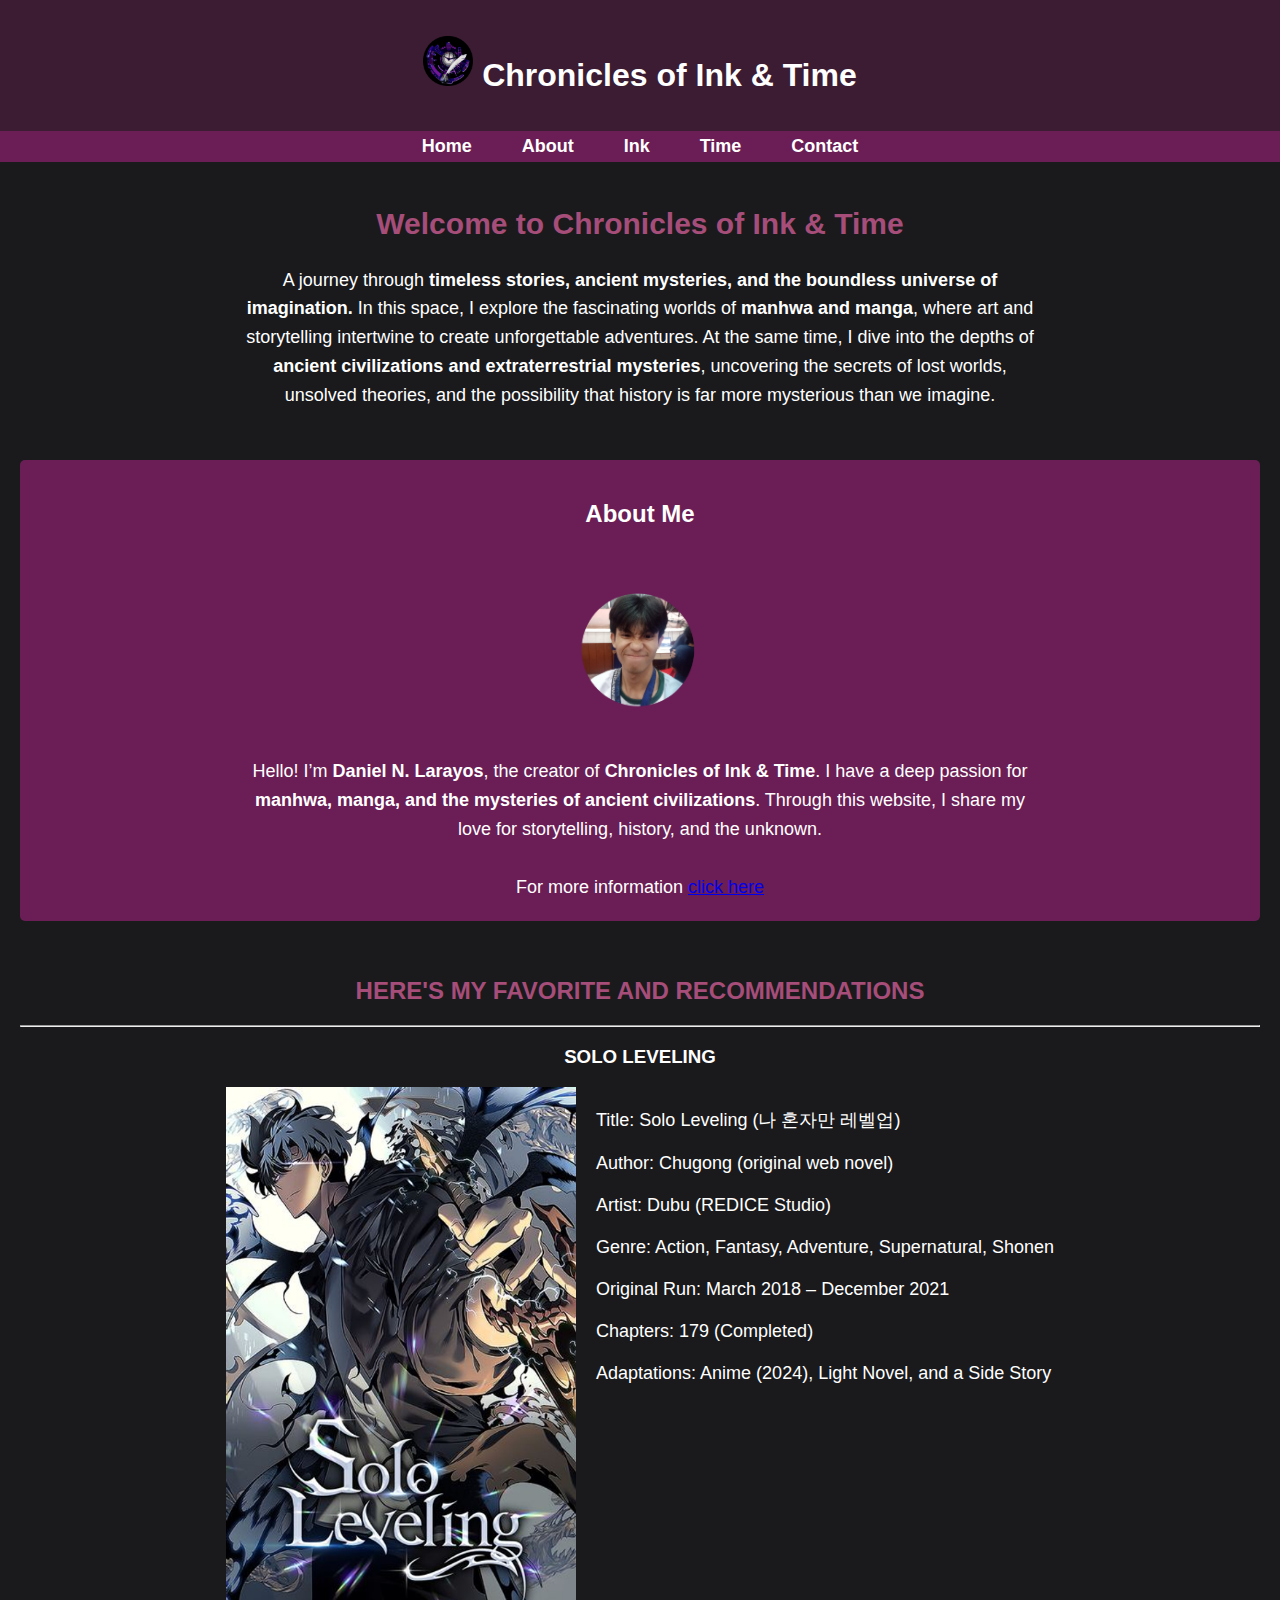
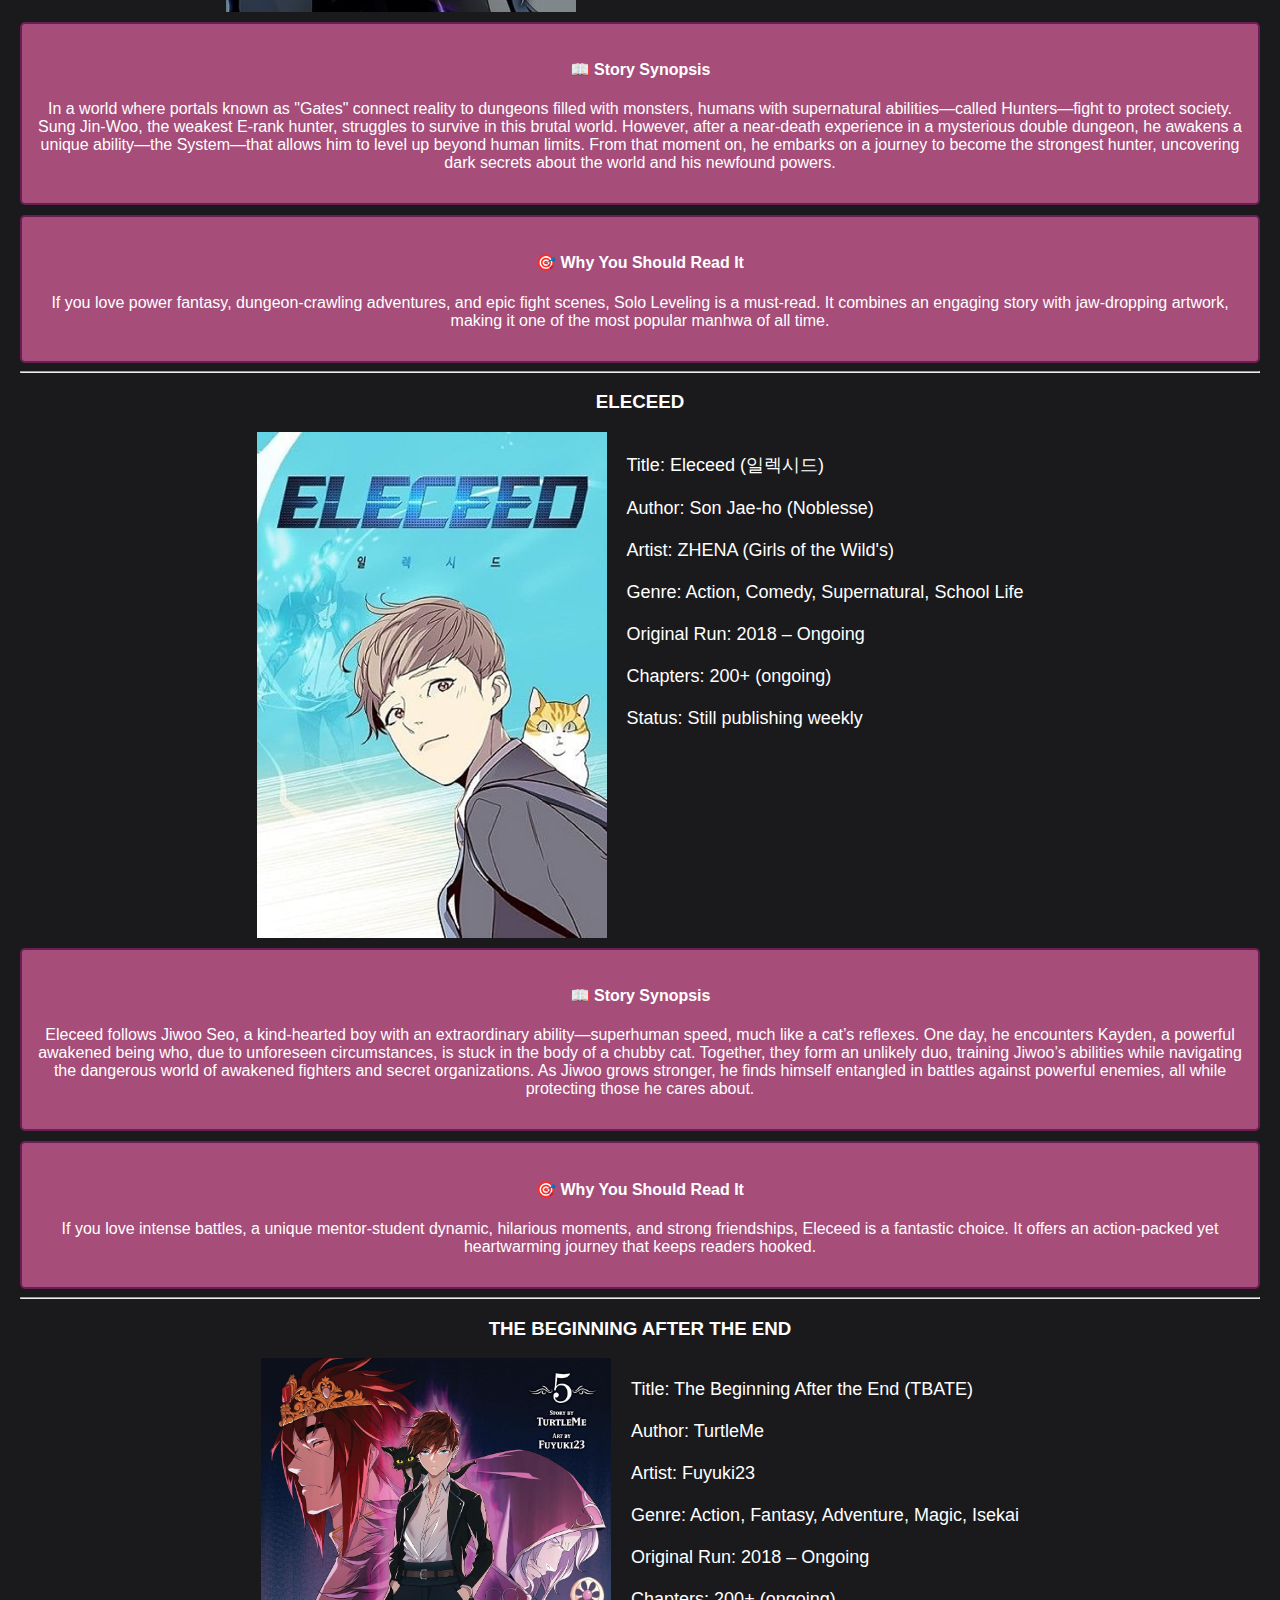
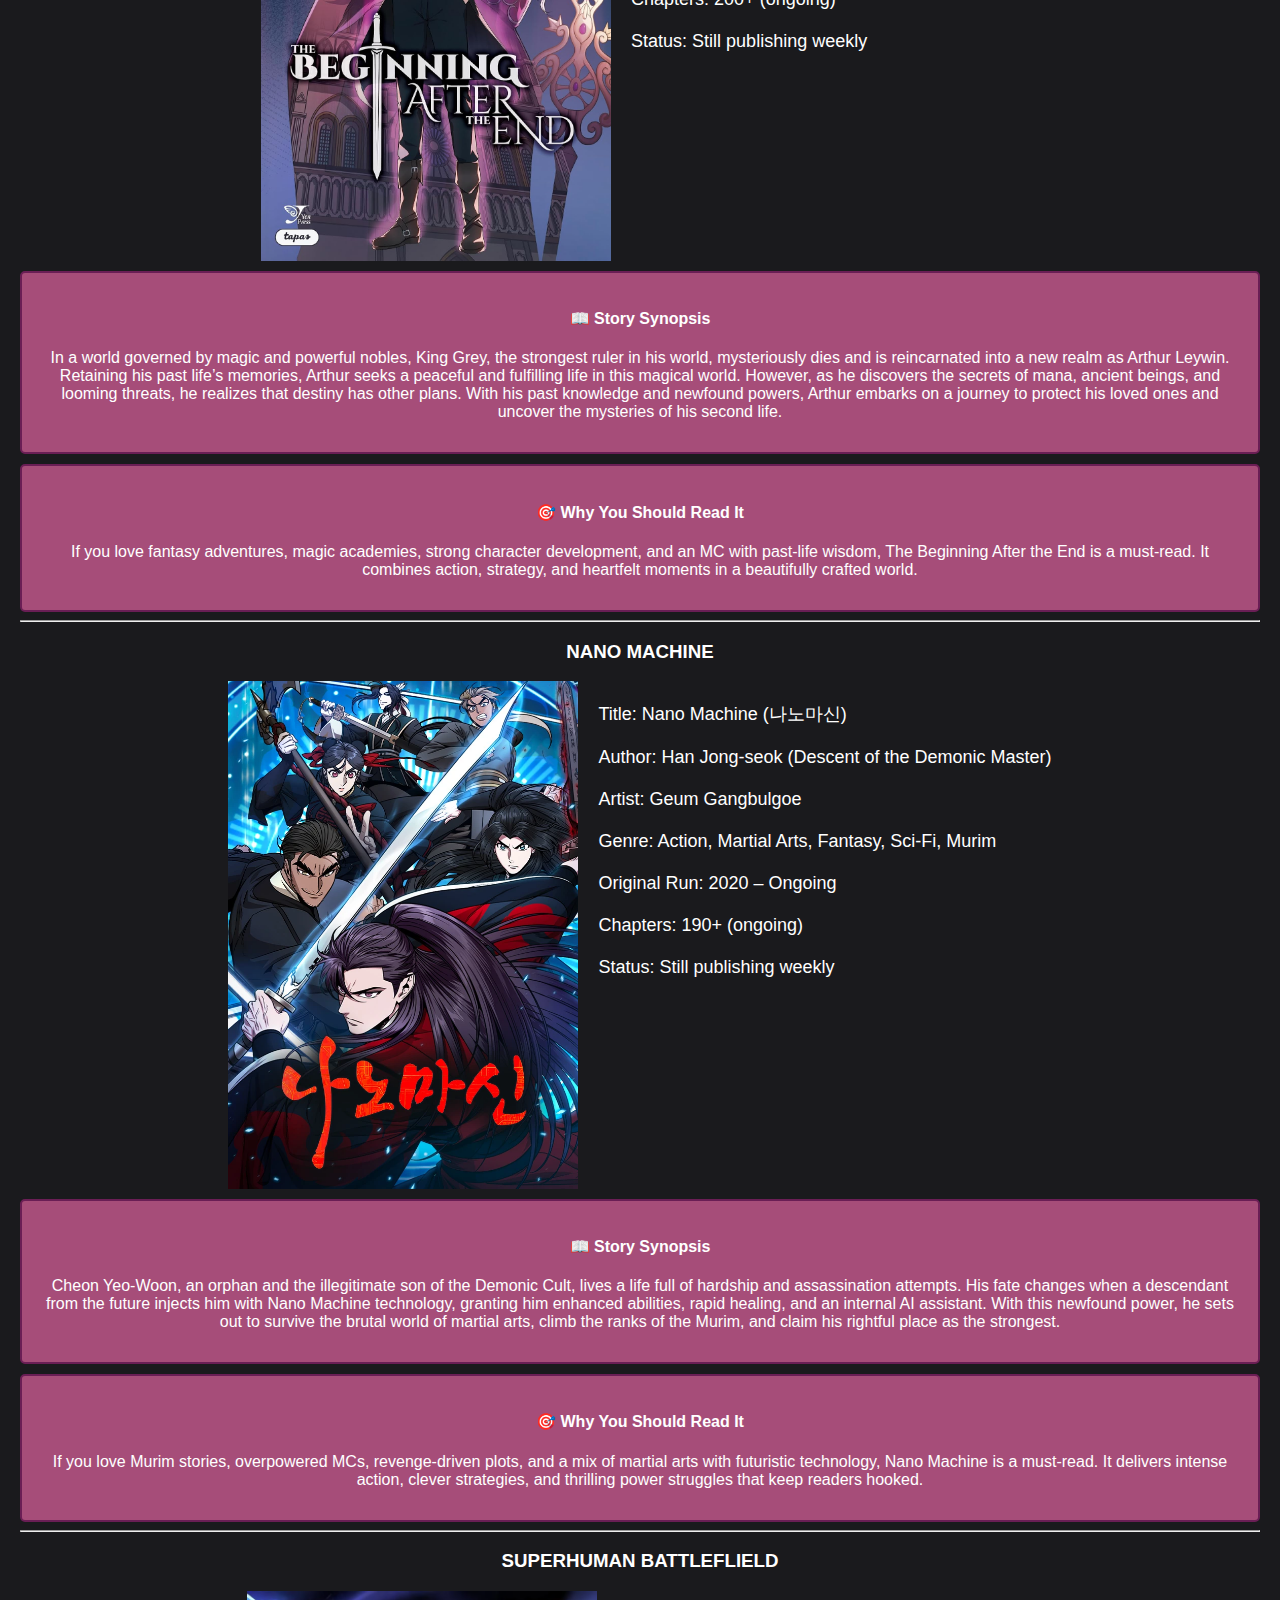
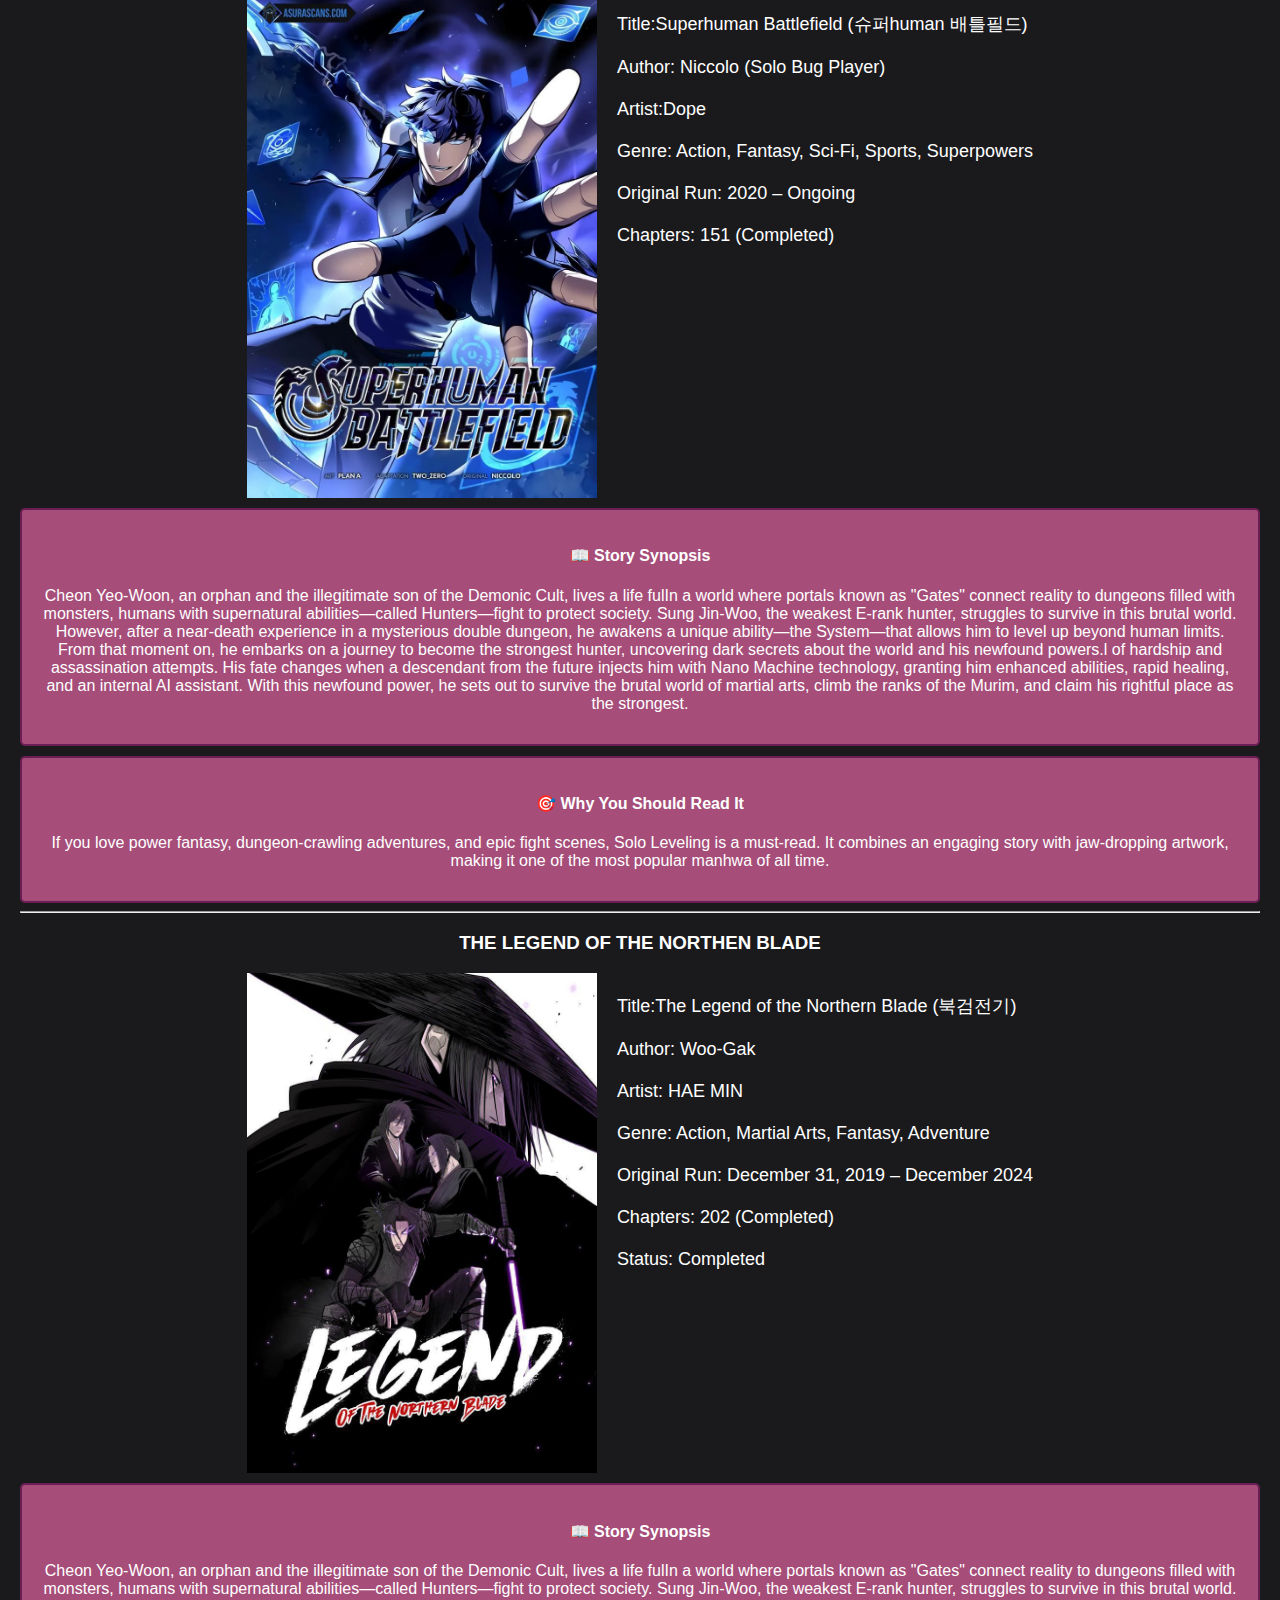
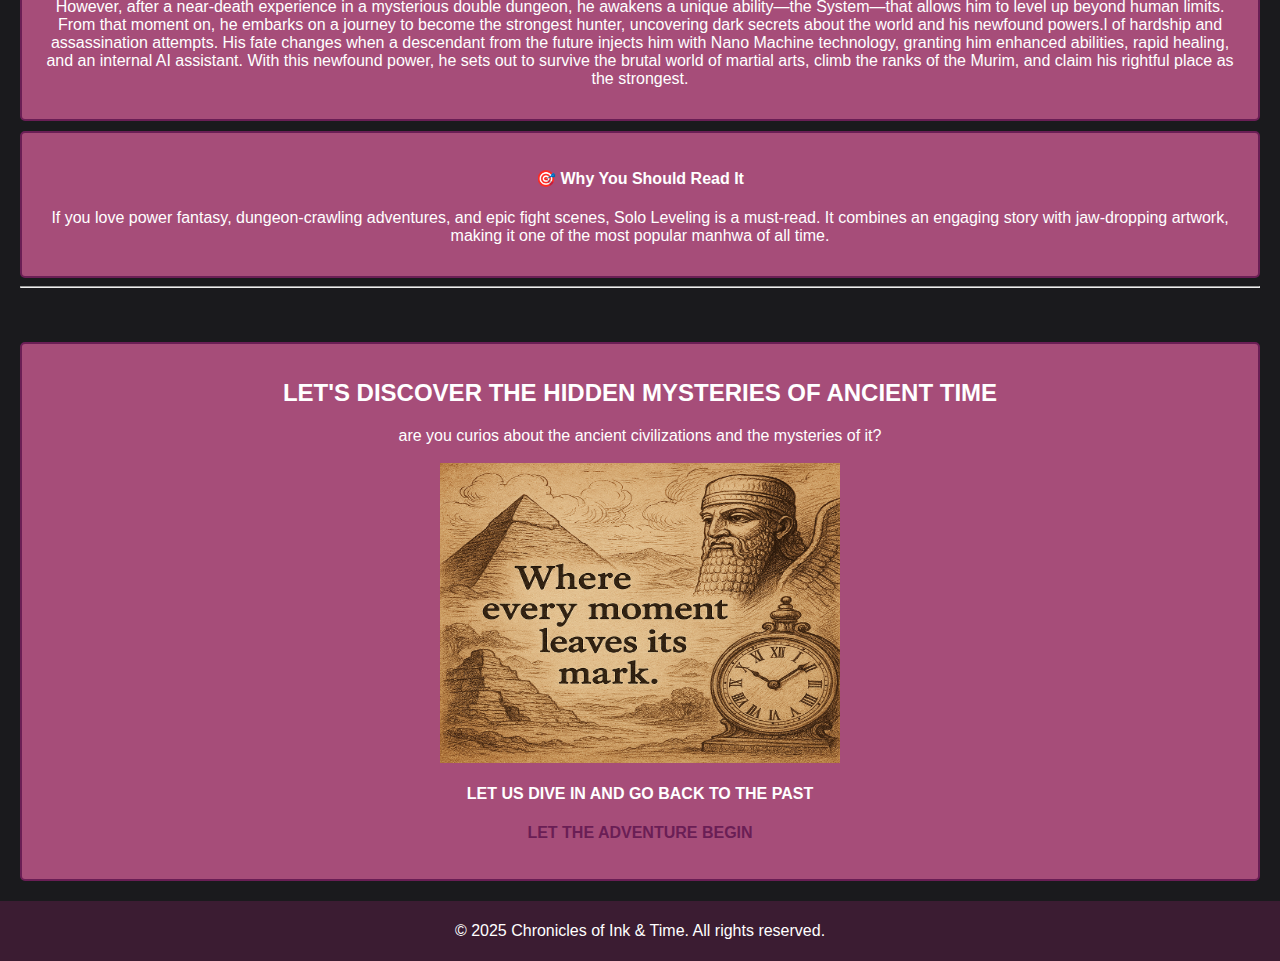
<file: index.html>
<!DOCTYPE html>
<html lang="en">
    <head>
        <meta charset="utf-8">
        <meta name="viewport" content="width=device-width, initial-scale=1.0">
        <title>Chronicles of Ink & Time</title>
        <link rel="stylesheet" href="style.css">
        <link rel="icon" href="image/android-chrome-192x192.png" type="image/x-icon">
    </head>
    <body>
        <header class="imglogo">
            <h1> <img src="image/Picsart_25-04-02_06-26-29-878.png" alt="logo" width="50px" height="50px"> Chronicles of Ink & Time</h1>
        </header>

        <nav>
            <ul>
                <li><a href="#home">Home</a></li>
                <li><a href="#about">About</a></li>
                <li><a href="#manhwa">Ink</a></li>
                <li><a href="#time">Time</a></li>
                <li><a href="connected/contact.html" target="_self">Contact</a></li>
            </ul>
        </nav>

        <main>
            <section id="home" class="intro">
                <h2>Welcome to Chronicles of Ink & Time</h2>
                <p>
                    A journey through <strong>timeless stories, ancient mysteries, and the boundless universe of imagination.</strong>  
                    In this space, I explore the fascinating worlds of <strong>manhwa and manga</strong>, where art and storytelling intertwine to create unforgettable adventures.  
                    At the same time, I dive into the depths of <strong>ancient civilizations and extraterrestrial mysteries</strong>, uncovering the secrets of lost worlds, unsolved theories, and the possibility that history is far more mysterious than we imagine.  
                </p>
            </section>

            <section id="about">
                    <h2>About Me</h2>
                    <img src="image/PROFILE.png" alt="Profile Picture">
                    <p>Hello! I’m <strong>Daniel N. Larayos</strong>, the creator of <strong>Chronicles of Ink & Time</strong>. I have a deep passion for <strong>manhwa, manga, and the mysteries of ancient civilizations</strong>. Through this website, I share my love for storytelling, history, and the unknown.<p>
                    <br>
                    <p>For more information <a href="connected/about-me.html" target="_blank">click here</a></p>
                    </section>
             <br>
             <br>   
        <h2 class="colorh2">HERE'S MY FAVORITE AND RECOMMENDATIONS</h2>
        <hr>
        
        <section id="manhwa">
            <h3>SOLO LEVELING</h3>

            <div class="manhwa-content">
                <img src="image/solo leveling.png" alt="solo leveling" width="350" height="400">
                
                <p> <br> 
                    Title: Solo Leveling (나 혼자만 레벨업)<br><br>
                    Author: Chugong (original web novel)<br><br>
                    Artist: Dubu (REDICE Studio)<br><br>
                    Genre: Action, Fantasy, Adventure, Supernatural, Shonen<br><br>
                    Original Run: March 2018 – December 2021<br><br>
                    Chapters: 179 (Completed)<br><br>
                    Adaptations: Anime (2024), Light Novel, and a Side Story
                </p>
            </div>
            <div class="description-box">
                <p>
                    <h4>📖 Story Synopsis</h4>
                    In a world where portals known as "Gates" connect reality to dungeons filled with monsters, humans with supernatural abilities—called Hunters—fight to protect society. Sung Jin-Woo, the weakest E-rank hunter, struggles to survive in this brutal world. However, after a near-death experience in a mysterious double dungeon, he awakens a unique ability—the System—that allows him to level up beyond human limits. From that moment on, he embarks on a journey to become the strongest hunter, uncovering dark secrets about the world and his newfound powers.
                </p>
            </div>  
            
            <div class="description-box">

                <p>
                    <h4>🎯 Why You Should Read It</h4>
                    
                    If you love power fantasy, dungeon-crawling adventures, and epic fight scenes, Solo Leveling is a must-read. It combines an engaging story with jaw-dropping artwork, making it one of the most popular manhwa of all time.
                </p>

            </div>
            <hr>

            <h3>ELECEED</h3>
         <div class="manhwa-content">
            <img src="image/eleceed.jpg" alt="Eleceed" width="350" height="400">
            
            <p><br>
                Title: Eleceed (일렉시드) <br><br>

                Author: Son Jae-ho (Noblesse)<br><br>

                Artist: ZHENA (Girls of the Wild's)<br><br>

                Genre: Action, Comedy, Supernatural, School Life<br><br>

                Original Run: 2018 – Ongoing<br><br>

                Chapters: 200+ (ongoing)<br><br>

                Status: Still publishing weekly <br><br>
            </p>
         </div>   

         <div class="description-box">

            <p>
                <h4>📖 Story Synopsis</h4>
                Eleceed follows Jiwoo Seo, a kind-hearted boy with an extraordinary ability—superhuman speed, much like a cat’s reflexes. One day, he encounters Kayden, a powerful awakened being who, due to unforeseen circumstances, is stuck in the body of a chubby cat. Together, they form an unlikely duo, training Jiwoo’s abilities while navigating the dangerous world of awakened fighters and secret organizations. As Jiwoo grows stronger, he finds himself entangled in battles against powerful enemies, all while protecting those he cares about.
            </p>

         </div>

         <div class="description-box">

            <p>
                <h4>🎯 Why You Should Read It</h4>

                If you love intense battles, a unique mentor-student dynamic, hilarious moments, and strong friendships, Eleceed is a fantastic choice. It offers an action-packed yet heartwarming journey that keeps readers hooked.
            </p>

         </div>

         <hr>

         <h3>THE BEGINNING AFTER THE END</h3>
         <div class="manhwa-content">
            <img src="image/after-the-end.jpg" alt="Eleceed" width="350" height="400">
            
            <p><br>
                Title: The Beginning After the End (TBATE) <br><br>

                Author: TurtleMe<br><br>

                Artist: Fuyuki23<br><br>

                Genre: Action, Fantasy, Adventure, Magic, Isekai <br><br>

                Original Run: 2018 – Ongoing<br><br>

                Chapters: 200+ (ongoing)<br><br>

                Status: Still publishing weekly <br><br>
            </p>
         </div>   

         <div class="description-box">

            <p>
                <h4>📖 Story Synopsis</h4>
                In a world governed by magic and powerful nobles, King Grey, the strongest ruler in his world, mysteriously dies and is reincarnated into a new realm as Arthur Leywin. Retaining his past life’s memories, Arthur seeks a peaceful and fulfilling life in this magical world. However, as he discovers the secrets of mana, ancient beings, and looming threats, he realizes that destiny has other plans. With his past knowledge and newfound powers, Arthur embarks on a journey to protect his loved ones and uncover the mysteries of his second life.            </p>

         </div>

         <div class="description-box">

            <p>
                <h4>🎯 Why You Should Read It</h4>

                If you love fantasy adventures, magic academies, strong character development, and an MC with past-life wisdom, The Beginning After the End is a must-read. It combines action, strategy, and heartfelt moments in a beautifully crafted world.  
             </p>

         </div>
         <hr>

         <h3>NANO MACHINE</h3>
         <div class="manhwa-content">
            <img src="image/NANOMACHINE.webp" alt="Eleceed" width="350" height="400">
            
            <p><br>
                Title: Nano Machine (나노마신) <br><br>

                Author: Han Jong-seok (Descent of the Demonic Master)<br><br>

                Artist: Geum Gangbulgoe<br><br>

                Genre: Action, Martial Arts, Fantasy, Sci-Fi, Murim <br><br>

                Original Run: 2020 – Ongoing<br><br>

                Chapters: 190+ (ongoing)<br><br>

                Status: Still publishing weekly <br><br>
            </p>
         </div>   

         <div class="description-box">

            <p>
                <h4>📖 Story Synopsis</h4>
                Cheon Yeo-Woon, an orphan and the illegitimate son of the Demonic Cult, lives a life full of hardship and assassination attempts. His fate changes when a descendant from the future injects him with Nano Machine technology, granting him enhanced abilities, rapid healing, and an internal AI assistant. With this newfound power, he sets out to survive the brutal world of martial arts, climb the ranks of the Murim, and claim his rightful place as the strongest.
            </p>

         </div>

         <div class="description-box">

            <p>
                <h4>🎯 Why You Should Read It</h4>

                If you love Murim stories, overpowered MCs, revenge-driven plots, and a mix of martial arts with futuristic technology, Nano Machine is a must-read. It delivers intense action, clever strategies, and thrilling power struggles that keep readers hooked.
             </p>

         </div>
         <hr>

         <h3>SUPERHUMAN BATTLEFLIELD</h3>
         <div class="manhwa-content">
            <img src="image/SUPERHUMAN.webp" alt="Eleceed" width="350" height="400">
            
            <p><br>
                Title:Superhuman Battlefield (슈퍼human 배틀필드) <br><br>

                Author:  Niccolo (Solo Bug Player)<br><br>

                Artist:Dope<br><br>

                Genre:  Action, Fantasy, Sci-Fi, Sports, Superpowers <br><br>

                Original Run: 2020 – Ongoing<br><br>

                Chapters: 151 (Completed)<br><br>

            </p>
         </div>   

         <div class="description-box">

            <p>
                <h4>📖 Story Synopsis</h4>
                Cheon Yeo-Woon, an orphan and the illegitimate son of the Demonic Cult, lives a life fulIn a world where portals known as "Gates" connect reality to dungeons filled with monsters, humans with supernatural abilities—called Hunters—fight to protect society. Sung Jin-Woo, the weakest E-rank hunter, struggles to survive in this brutal world. However, after a near-death experience in a mysterious double dungeon, he awakens a unique ability—the System—that allows him to level up beyond human limits. From that moment on, he embarks on a journey to become the strongest hunter, uncovering dark secrets about the world and his newfound powers.l of hardship and assassination attempts. His fate changes when a descendant from the future injects him with Nano Machine technology, granting him enhanced abilities, rapid healing, and an internal AI assistant. With this newfound power, he sets out to survive the brutal world of martial arts, climb the ranks of the Murim, and claim his rightful place as the strongest.
            </p>

         </div>

         <div class="description-box">

            <p>
                <h4>🎯 Why You Should Read It</h4>

                If you love power fantasy, dungeon-crawling adventures, and epic fight scenes, Solo Leveling is a must-read. It combines an engaging story with jaw-dropping artwork, making it one of the most popular manhwa of all time.             </p>

         </div>
        </section>

        <hr>

         <h3>THE LEGEND OF THE NORTHEN BLADE</h3>
         <div class="manhwa-content">
            <img src="image/legend.jpeg" alt="Eleceed" width="350" height="400">
            
            <p><br>
                Title:The Legend of the Northern Blade (북검전기)​ <br><br>

                Author:  Woo-Gak<br><br>

                Artist: HAE MIN<br><br>

                Genre: Action, Martial Arts, Fantasy, Adventure <br><br>

                Original Run: December 31, 2019 – December 2024​
                <br><br>

                Chapters: 202 (Completed)<br><br>

                Status: Completed

            </p>
         </div>   

         <div class="description-box">

            <p>
                <h4>📖 Story Synopsis</h4>
                Cheon Yeo-Woon, an orphan and the illegitimate son of the Demonic Cult, lives a life fulIn a world where portals known as "Gates" connect reality to dungeons filled with monsters, humans with supernatural abilities—called Hunters—fight to protect society. Sung Jin-Woo, the weakest E-rank hunter, struggles to survive in this brutal world. However, after a near-death experience in a mysterious double dungeon, he awakens a unique ability—the System—that allows him to level up beyond human limits. From that moment on, he embarks on a journey to become the strongest hunter, uncovering dark secrets about the world and his newfound powers.l of hardship and assassination attempts. His fate changes when a descendant from the future injects him with Nano Machine technology, granting him enhanced abilities, rapid healing, and an internal AI assistant. With this newfound power, he sets out to survive the brutal world of martial arts, climb the ranks of the Murim, and claim his rightful place as the strongest.
            </p>

         </div>

         <div class="description-box">

            <p>
                <h4>🎯 Why You Should Read It</h4>

                If you love power fantasy, dungeon-crawling adventures, and epic fight scenes, Solo Leveling is a must-read. It combines an engaging story with jaw-dropping artwork, making it one of the most popular manhwa of all time.             </p>

         </div>
         <hr>
         <br><br>
        </section>

        <section id="time">

            <div class="description-box">

                <h2>LET'S DISCOVER THE HIDDEN MYSTERIES OF ANCIENT TIME </h2>

                <p>are you curios about the ancient civilizations and the mysteries of it?
                <br><br>
                <img src="image/ancient.png" alt="ancient" width="400" height="300">
                <br><br>

                <strong>LET US DIVE IN AND GO BACK TO THE PAST <br></strong>
                <h4 class="timecolor"> <a href="connected/time.html" target="_self">LET THE ADVENTURE BEGIN</a></h4>
                <p>

            </div>

        </section>
        </main>

        <footer>
            <p>&copy; 2025 Chronicles of Ink & Time. All rights reserved.</p>
        </footer>
    </body>
</html>
</file>
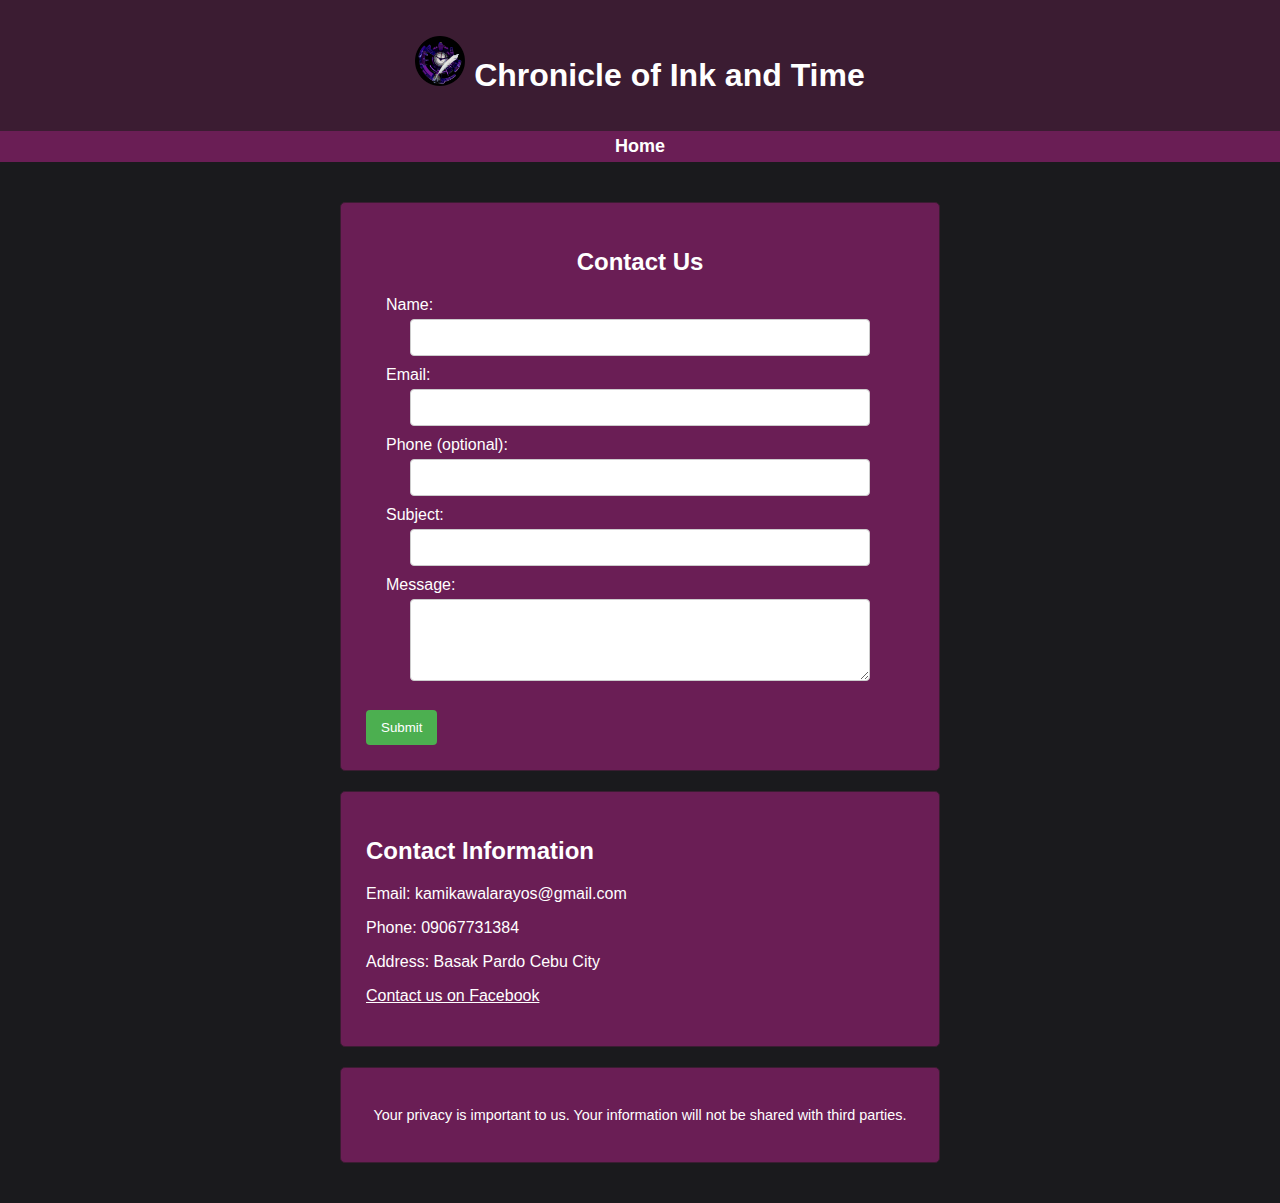
<file: connected/contact.html>
<!DOCTYPE html>
<html lang="en">
<head>
    <meta charset="UTF-8">
    <meta name="viewport" content="width=device-width, initial-scale=1.0">
    <title>Contact Us</title>
    <link rel="stylesheet" href="contact.css">
    <link rel="icon" href="../image/Picsart_25-04-02_06-26-29-878.png" type="image/x-icon">
</head>
<body>
    <header>
        <H1><img src="android-chrome-192x192.png" alt="logo" width="50px" height="50px">  Chronicle of Ink and Time</H1>
    </header>

    <nav>
        <ul>
            <li><a href="../index.html">Home</a></li>
        </ul>    
    </nav>
    <div class="container">
        <div class="section">
            <h2>Contact Us</h2>
            <form action="#" method="post">
                <label for="name">Name:</label>
                <input type="text" id="name" name="name" required>

                <label for="email">Email:</label>
                <input type="email" id="email" name="email" required>

                <label for="phone">Phone (optional):</label>
                <input type="text" id="phone" name="phone">

                <label for="subject">Subject:</label>
                <input type="text" id="subject" name="subject" required>

                <label for="message">Message:</label>
                <textarea id="message" name="message" rows="4" required></textarea>

                <input type="submit" value="Submit">
            </form>
        </div>

        <div class="section contact-info">
            <h2>Contact Information</h2>
            <p>Email: kamikawalarayos@gmail.com</p>
            <p>Phone: 09067731384</p>
            <p>Address: Basak Pardo Cebu City</p>
            <p><a href="https://web.facebook.com/Aoi.larayos" target="_blank">Contact us on Facebook</a></p>
        </div>

        <div class="section privacy">
            <p>Your privacy is important to us. Your information will not be shared with third parties.</p>
        </div>
    </div>

</body>
</html>
</file>
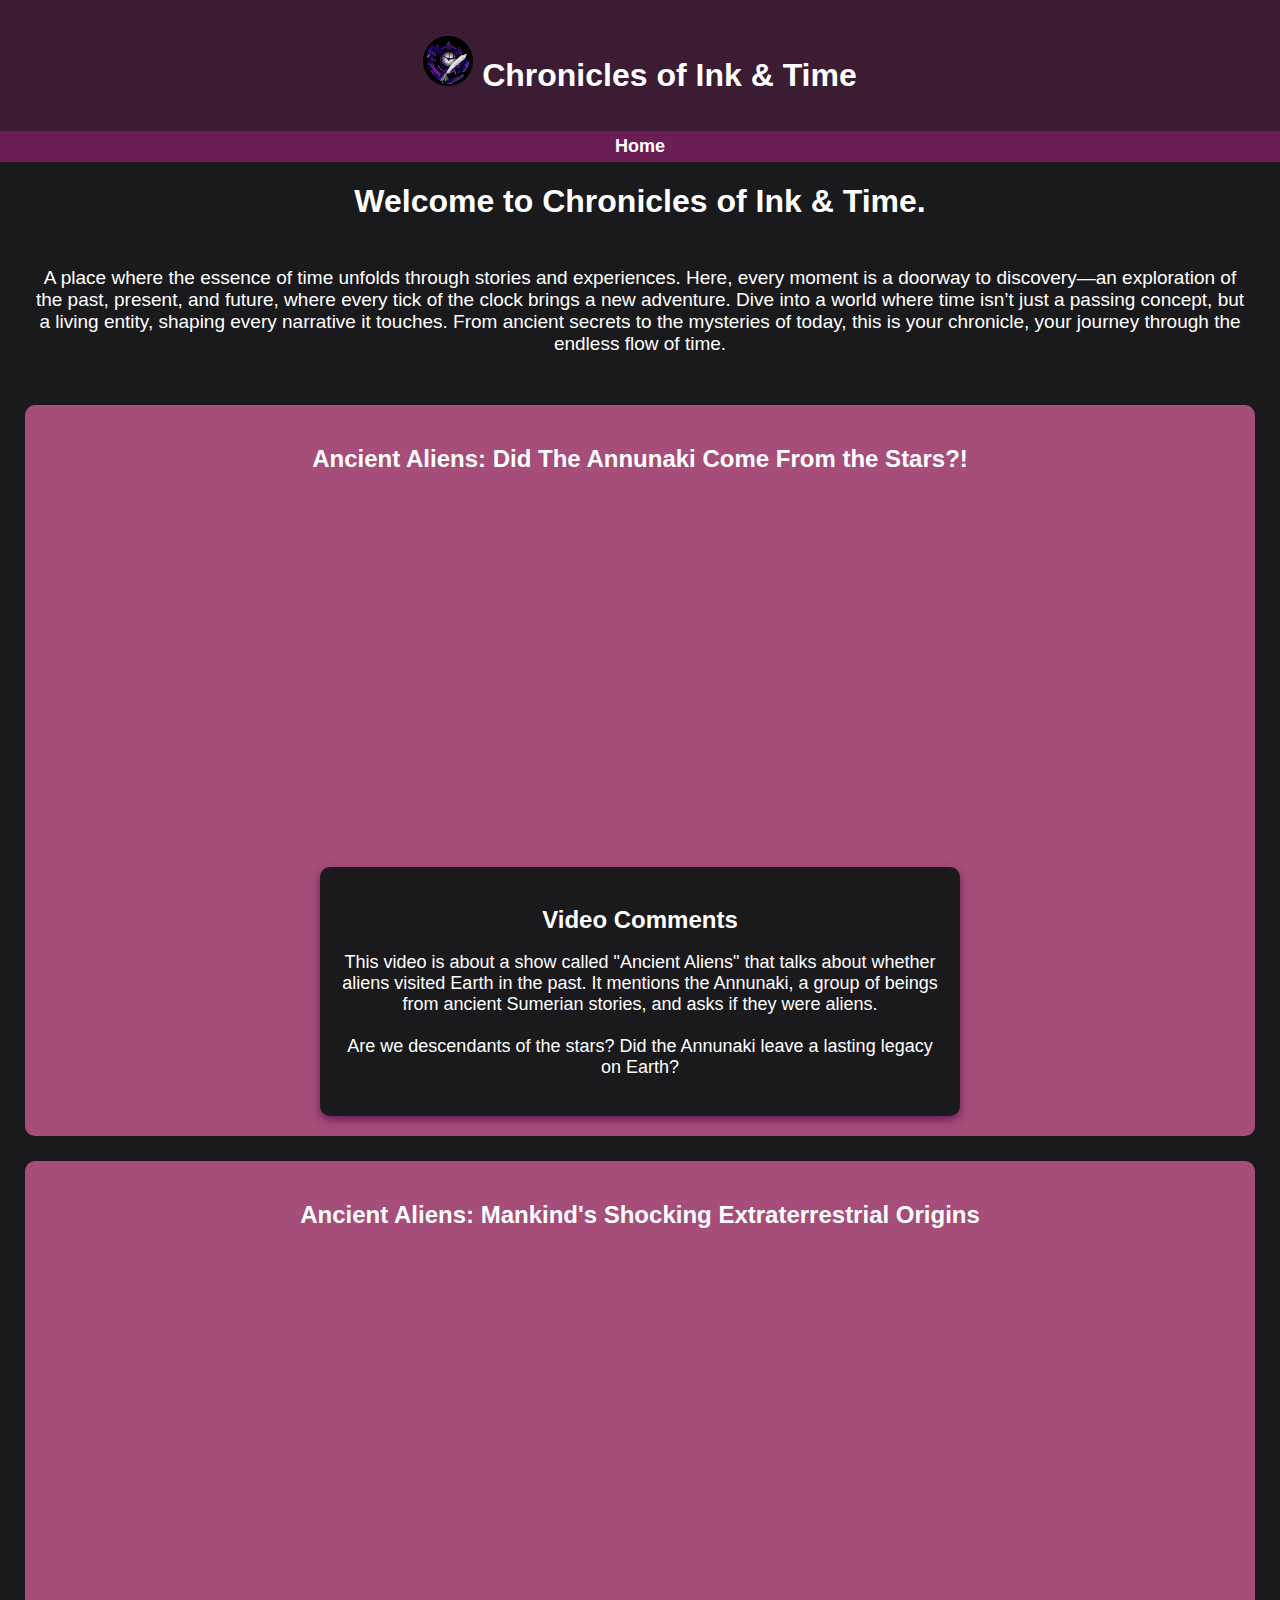
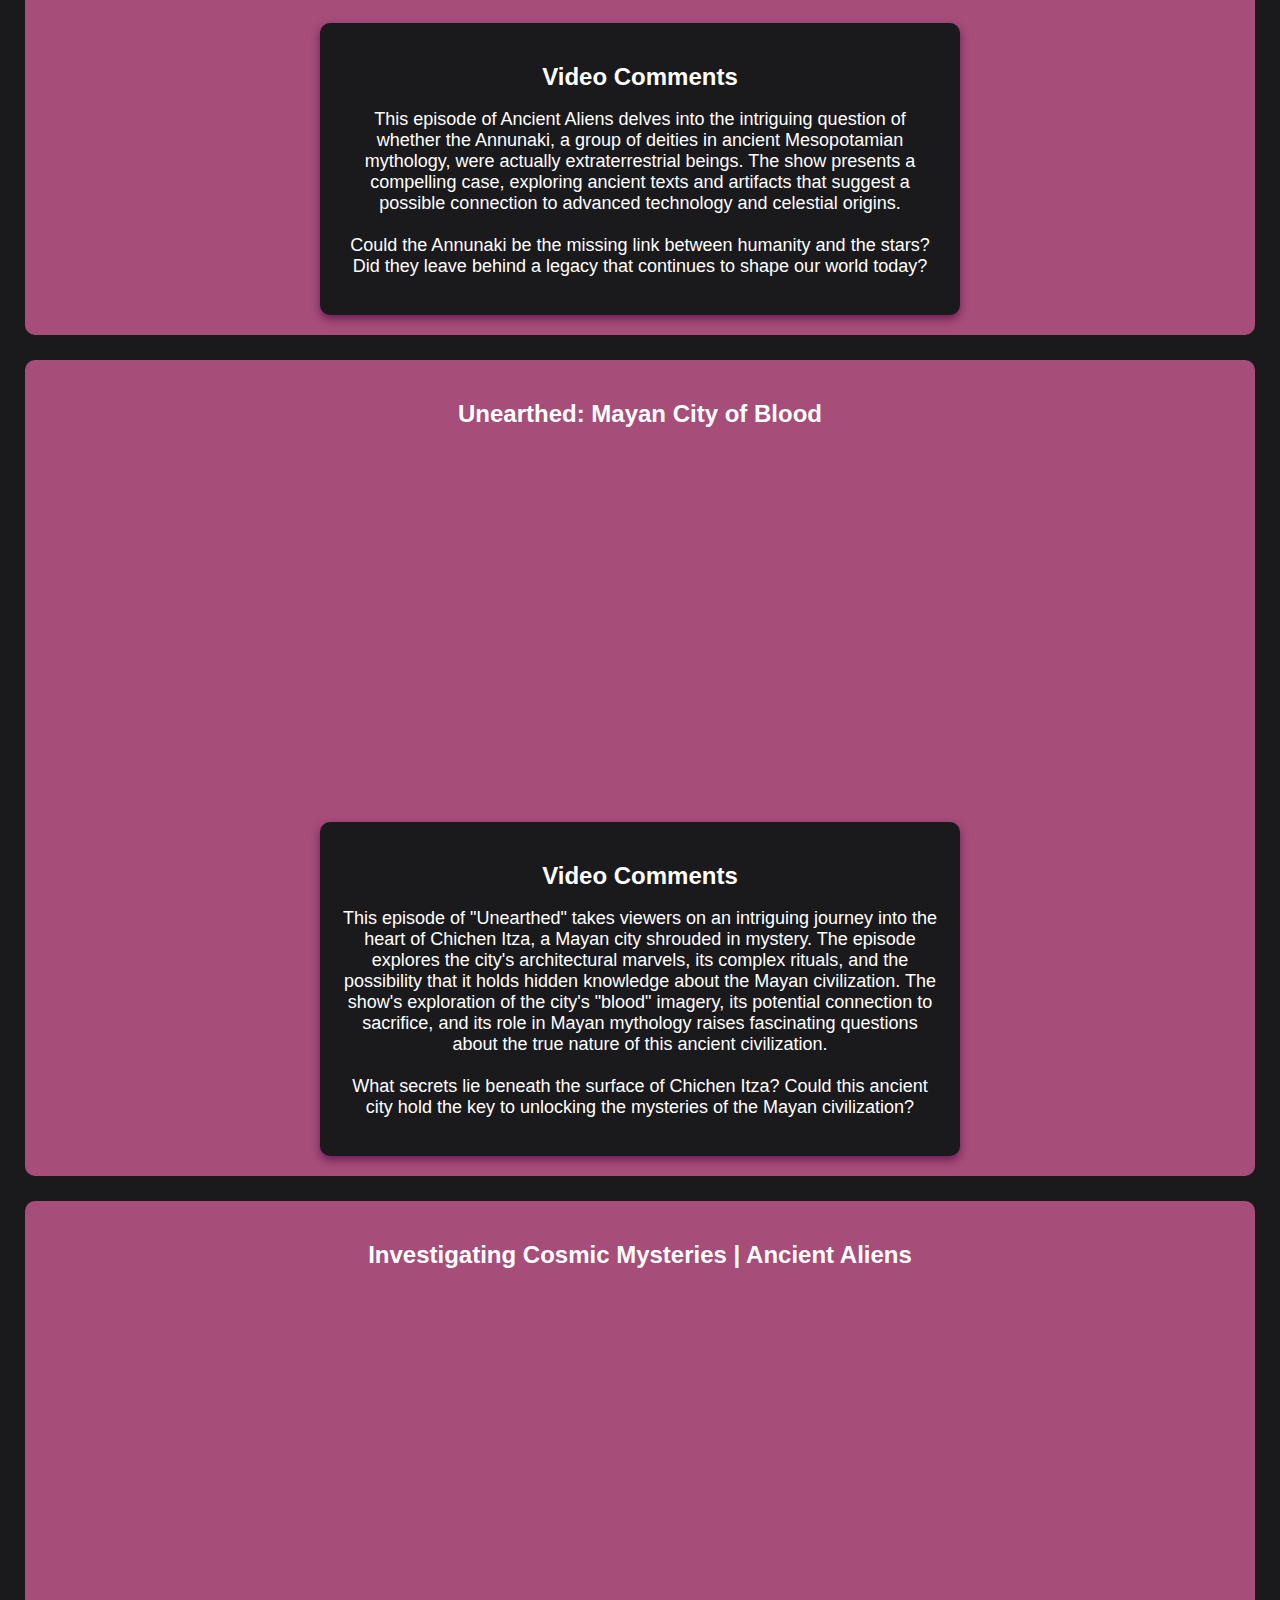
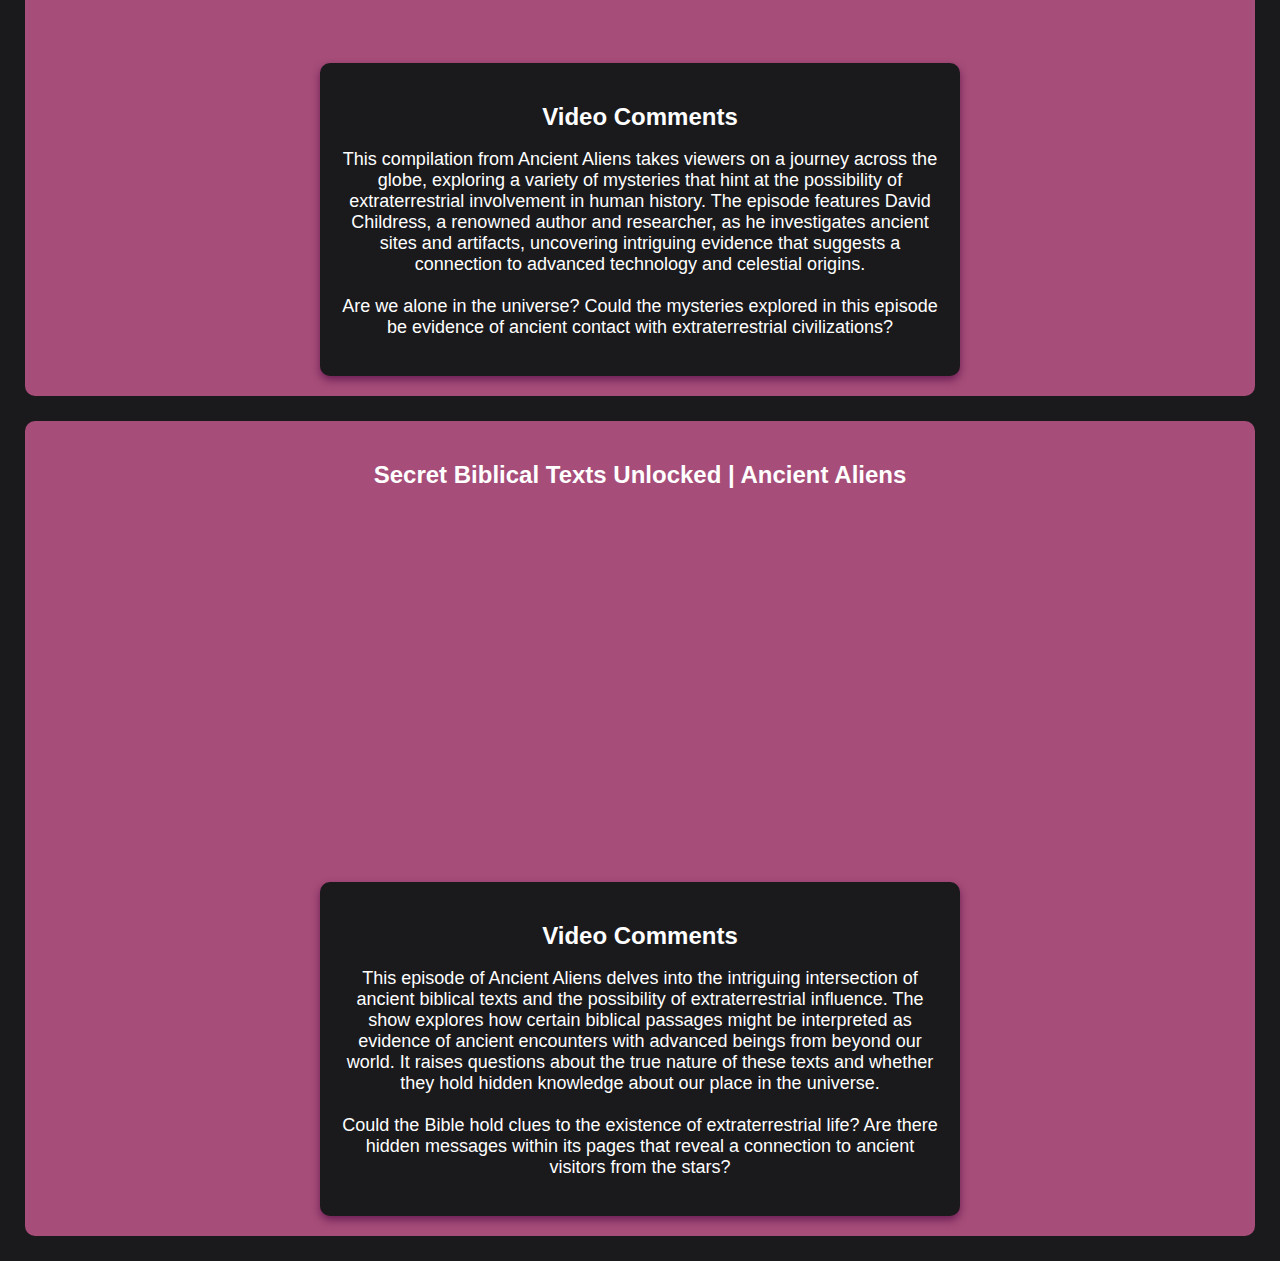
<file: connected/time.html>
<!DOCTYPE html>
<html lang="en">
<head>
    <meta charset="UTF-8">
    <meta name="viewport" content="width=device-width, initial-scale=1.0">
    <title>Chronicles of Ink & Time</title>
    <link rel="stylesheet" href="time.css">
    <link rel="icon" href="../image/Picsart_25-04-02_06-26-29-878.png" type="image/x-icon">
</head>
<body>
    <header>
        <h1><img src="android-chrome-192x192.png" alt="logo" width="50px" height="50px"> Chronicles of Ink & Time</h1>
    </header>

    <nav>
        <ul>
            <li><a href="../index.html">Home</a></li>
        </ul>
    </nav>

    <section class="intro">
        <h1>Welcome to Chronicles of Ink & Time.</h1>
        <p class="introp">A place where the essence of time unfolds through stories and experiences. Here, every moment is a doorway to discovery—an exploration of the past, present, and future, where every tick of the clock brings a new adventure. Dive into a world where time isn’t just a passing concept, but a living entity, shaping every narrative it touches. From ancient secrets to the mysteries of today, this is your chronicle, your journey through the endless flow of time.</p>
    </section>

    <!-- Video Section 1 -->
    <section class="video-section">
        <h2>Ancient Aliens: Did The Annunaki Come From the Stars?!</h2>
        <div class="video-container">
            <iframe src="https://www.youtube.com/embed/DrQCrLcfnZk?si=XblHe7IBWDyhoYGm" frameborder="0" allow="accelerometer; autoplay; encrypted-media; gyroscope; picture-in-picture" allowfullscreen></iframe>
        </div>
        <div class="comments-container">
            <h2>Video Comments</h2>
            <p>This video is about a show called "Ancient Aliens" that talks about whether aliens visited Earth in the past. It mentions the Annunaki, a group of beings from ancient Sumerian stories, and asks if they were aliens.
                <br><br>
                Are we descendants of the stars? Did the Annunaki leave a lasting legacy on Earth?
            </p>
        </div>
    </section>

    <!-- Video Section 2 -->
    <section class="video-section">
        <h2>Ancient Aliens: Mankind's Shocking Extraterrestrial Origins</h2>
        <div class="video-container">
            <iframe src="https://www.youtube.com/embed/0LtpRAGX3Xw?si=Nsvdj0xW0c7TYdyG" frameborder="0" allow="accelerometer; autoplay; encrypted-media; gyroscope; picture-in-picture" allowfullscreen></iframe>
        </div>
        <div class="comments-container">
            <h2>Video Comments</h2>
            <p>This episode of Ancient Aliens delves into the intriguing question of whether the Annunaki, a group of deities in ancient Mesopotamian mythology, were actually extraterrestrial beings. The show presents a compelling case, exploring ancient texts and artifacts that suggest a possible connection to advanced technology and celestial origins.
                <br><br>
                Could the Annunaki be the missing link between humanity and the stars? Did they leave behind a legacy that continues to shape our world today?
            </p>
        </div>
    </section>

    <!-- Video Section 3 -->
    <section class="video-section">
        <h2>Unearthed: Mayan City of Blood</h2>
        <div class="video-container">
            <iframe src="https://www.youtube.com/embed/oOerY0UPYOk?si=BnIgdX_Xu8nXzr4m" frameborder="0" allow="accelerometer; autoplay; encrypted-media; gyroscope; picture-in-picture" allowfullscreen></iframe>
        </div>
        <div class="comments-container">
            <h2>Video Comments</h2>
            <p>This episode of "Unearthed" takes viewers on an intriguing journey into the heart of Chichen Itza, a Mayan city shrouded in mystery. The episode explores the city's architectural marvels, its complex rituals, and the possibility that it holds hidden knowledge about the Mayan civilization. The show's exploration of the city's "blood" imagery, its potential connection to sacrifice, and its role in Mayan mythology raises fascinating questions about the true nature of this ancient civilization.
                <br><br>
                What secrets lie beneath the surface of Chichen Itza? Could this ancient city hold the key to unlocking the mysteries of the Mayan civilization?
            </p>
        </div>
    </section>

    <!-- Video Section 4 -->
    <section class="video-section">
        <h2>Investigating Cosmic Mysteries | Ancient Aliens</h2>
        <div class="video-container">
            <iframe src="https://www.youtube.com/embed/HWz-7gQiLBQ?si=BiKvXCtbcLAKA44R" frameborder="0" allow="accelerometer; autoplay; encrypted-media; gyroscope; picture-in-picture" allowfullscreen></iframe>
        </div>
        <div class="comments-container">
            <h2>Video Comments</h2>
            <p>This compilation from Ancient Aliens takes viewers on a journey across the globe, exploring a variety of mysteries that hint at the possibility of extraterrestrial involvement in human history. The episode features David Childress, a renowned author and researcher, as he investigates ancient sites and artifacts, uncovering intriguing evidence that suggests a connection to advanced technology and celestial origins.
                <br><br>
                Are we alone in the universe? Could the mysteries explored in this episode be evidence of ancient contact with extraterrestrial civilizations?
            </p>
        </div>
    </section>

    <!-- Video Section 5 -->
    <section class="video-section">
        <h2>Secret Biblical Texts Unlocked | Ancient Aliens</h2>
        <div class="video-container">
            <iframe src="https://www.youtube.com/embed/oeZI3HocPT8?si=JBaifu_x9A7qKQAx" frameborder="0" allow="accelerometer; autoplay; encrypted-media; gyroscope; picture-in-picture" allowfullscreen></iframe>
        </div>
        <div class="comments-container">
            <h2>Video Comments</h2>
            <p>This episode of Ancient Aliens delves into the intriguing intersection of ancient biblical texts and the possibility of extraterrestrial influence. The show explores how certain biblical passages might be interpreted as evidence of ancient encounters with advanced beings from beyond our world. It raises questions about the true nature of these texts and whether they hold hidden knowledge about our place in the universe.
                <br><br>
                Could the Bible hold clues to the existence of extraterrestrial life? Are there hidden messages within its pages that reveal a connection to ancient visitors from the stars?
            </p>
        </div>
    </section>

</body>
</html>
</file>
<file: style.css>
/* General Styles */
body {
    background-color: #1A1A1D;
    font-family: Arial, sans-serif;
    margin: 0;
    padding: 0;
    color: white;
}

/* Header */
header {
    background-color: #3B1C32;
    color: #fff;
    padding: 15px 0;
    text-align: center;
    position: sticky;
    top: 0;
    width: 100%;
    z-index: 1000;
}

/* Navigation Bar */
nav {
    background-color: #6A1E55;
    padding: 5px 0;
    text-align: center;
    position: sticky;
    top: 100px;
    width: 100%;
    z-index: 1000;   
}

nav ul {
    list-style: none;
    padding: 0;
    margin: 0;
    display: flex;
    justify-content: center;
    flex-wrap: wrap;
}

nav ul li {
    margin: 0 15px;
}

nav ul li a {
    text-decoration: none;
    color: white;
    font-weight: bold;
    font-size: 18px;
    padding: 10px;
    transition: color 0.3s;
}

nav ul li a:hover {
    color:#3B1C32;
}

/* Main Content */
main {
    padding: 20px;
    text-align: center;
}

.intro h2 {
    font-size: 30px;
    color: #A64D79;
}

.intro p {
    font-size: 18px;
    max-width: 800px;
    margin: 0 auto;
    line-height: 1.6;
}

/* ID NAVIGATION */
#home, #about, #manhwa, #time {
    scroll-margin-top: 150px; 
}

/* Footer */
footer {
    background-color: #3B1C32;
    color: white;
    text-align: center;
    padding: 5px 0px;
    position: relative;
    width: 100%;
}

/* About Section */
#about {
    background-color: #6A1E55;
    color: white;
    margin-top: 50px;
    padding: 20px 20px;
    text-align: center;
    border-radius: 5px;
}

#about img {
    width: 200px;
    height: 200px;
    display: block;
    margin: 10px auto;
}

#about p {
    font-size: 18px;
    max-width: 800px;
    margin: 0 auto;
    line-height: 1.6;
}

/* Manhwa Content */
.manhwa-content {
    display: flex;
    flex-wrap: wrap;
    align-items: flex-start;
    justify-content: center;
}

.manhwa-content img {
    margin-right: 20px;
    width: 100%;
    max-width: 350px;
    height: auto;
}

.manhwa-content p {
    text-align: left;
    font-size: 18px;
    margin: 0;
}

.description-box {
    border: 2px solid #6A1E55;
    border-radius: 5px;
    padding: 15px;
    background-color: #A64D79;
    margin-top: 10px;
}

.colorh2 {
    color: #A64D79;
}

.timecolor a {
    text-decoration: none;
    color: #6A1E55;
}

/* Responsive Design */
@media (max-width: 768px) {
    .intro h2 {
        font-size: 24px;
    }

    .intro p {
        font-size: 16px;
    }

    nav ul {
        flex-direction: column;
    }

    nav ul li {
        margin: 10px 0;
    }

    .manhwa-content {
        flex-direction: column;
        align-items: center;
    }

    .manhwa-content img {
        width: 80%;
    }

    .description-box {
        font-size: 16px;
    }

    #about img {
        width: 150px;
        height: 150px;
    }
}

@media (max-width: 480px) {
    header h1 {
        font-size: 20px;
    }

    nav ul li a {
        font-size: 16px;
        padding: 8px;
    }

    .intro h2 {
        font-size: 20px;
    }

    .intro p {
        font-size: 14px;
    }

    .manhwa-content img {
        width: 90%;
        margin-bottom: 10px;
    }

    .description-box {
        font-size: 14px;
        padding: 10px;
    }

    #about img {
        width: 120px;
        height: 120px;
    }
}
</file>
<file: connected/contact.css>
/* Global Styles */
body {
    font-family: Arial, sans-serif;
    margin: 0;
    padding: 0;
    background-color: #1A1A1D;
    color: white; 
    text-align: center; 
}

header {
    background-color: #3B1C32;
    color: #fff;
    padding: 15px 0;
    text-align: center;
    position: sticky;
    top: 0;
    width: 100%;
    z-index: 1000;
}

nav {
    background-color: #6A1E55;
    padding: 5px 0;
    text-align: center;
    position: sticky;
    top: 100px;
    width: 100%;
    z-index: 1000;
}

nav ul {
    list-style: none;
    padding: 0;
    margin: 0;
    display: flex;
    justify-content: center;
}

nav ul li {
    margin: 0 15px;
}

nav ul li a {
    text-decoration: none;
    color: white;
    font-weight: bold;
    font-size: 18px;
    padding: 10px;
    transition: color 0.3s;
}

nav ul li a:hover {
    color: #3B1C32;
}

.container {
    width: 100%;
    max-width: 600px; 
    margin: 40px auto; /* Center the container */
}

.section {
    background-color: #6A1E55;
    border: 1px solid #3B1C32;
    border-radius: 5px;
    padding: 25px;
    margin-bottom: 20px;
}

h2 {
    color: white;
}

label {
    text-align: left;
    margin-left: 20px;
    display: block;
    margin-bottom: 5px;
    color: white;
}

input[type="text"], input[type="email"], textarea {
    width: 100%; /* Set to 100% for responsiveness */
    max-width: 500px; /* Set a max width */
    padding: 10px;
    margin-bottom: 10px;
    border: 1px solid #ccc;
    border-radius: 4px;
    color: black;
}

textarea {
    resize: vertical; /* Allows users to resize the text area vertically */
}

input[type="submit"] {
    background-color: #4CAF50;
    color: white;
    padding: 10px 15px;
    border: none;
    border-radius: 4px;
    cursor: pointer;
    display: block; /* Ensure it's displayed as block */
    margin-top: 15px; /* Ensure some space between the input fields and the submit button */
}

input[type="submit"]:hover {
    background-color: #45a049;
}

.contact-info {
    text-align: left;
    margin-top: 20px;
}

.privacy {
    font-size: 0.9em;
    color: white; 
}

a {
    color: white;
    text-decoration: underline;
}

a:hover {
    color: #4CAF50;
}

/* Mobile First: Small screens (phones) */
@media screen and (max-width: 768px) {
    .container {
        width: 90%;
        padding: 10px;
    }

    input[type="text"], input[type="email"], textarea {
        width: 100%;
    }

    .section {
        padding: 15px;
    }

    nav ul {
        flex-direction: column;
    }

    nav ul li {
        margin: 10px 0;
    }

    h2 {
        font-size: 20px;
    }
}

/* Tablet Screens */
@media screen and (min-width: 768px) and (max-width: 1024px) {
    .container {
        width: 80%;
    }

    input[type="text"], input[type="email"], textarea {
        width: 90%;
    }

    .section {
        padding: 20px;
    }

    h2 {
        font-size: 22px;
    }
}

/* Desktop Screens */
@media screen and (min-width: 1024px) {
    .container {
        width: 60%;
    }

    input[type="text"], input[type="email"], textarea {
        width: 80%;
    }

    h2 {
        font-size: 24px;
    }
}
</file>
<file: connected/time.css>
/* Global Styles */
body {
    background-color: #1A1A1D;
    font-family: Arial, sans-serif;
    text-align: center;
    margin: 0;
    padding: 0;
    color: white;
}

header {
    background-color: #3B1C32;
    color: #fff;
    padding: 15px 0;
    text-align: center;
    position: sticky;
    top: 0;
    width: 100%;
    z-index: 1000;
}

.introp {
    font-family: sans-serif;
    font-size: 19px;
    text-align: center;
    padding: 25px 35px;
}

nav {
    background-color: #6A1E55;
    padding: 5px 0;
    text-align: center;
    position: sticky;
    top: 100px;
    width: 100%;
    z-index: 1000;
}

nav ul {
    list-style: none;
    padding: 0;
    margin: 0;
    display: flex;
    justify-content: center;
}

nav ul li {
    margin: 0 15px;
}

nav ul li a {
    text-decoration: none;
    color: white;
    font-weight: bold;
    font-size: 18px;
    padding: 10px;
    transition: color 0.3s;
}

nav ul li a:hover {
    color: #3B1C32;
}

/* Video Section */
.video-section {
    background-color: #A64D79;
    padding: 20px;
    border-radius: 10px;
    margin: 25px;
    display: flex;
    flex-direction: column;
    align-items: center;
    justify-content: center;
}

.video-container iframe {
    width: 100%;
    max-width: 600px;
    height: 350px;
    border-radius: 10px;
}

.comments-container {
    width: 100%;
    max-width: 600px;
    padding: 20px;
    background-color: #1A1A1D;
    border-radius: 10px;
    box-shadow: 0 4px 8px #6A1E55;
    margin-top: 20px;
}

.comments-container h2 {
    font-size: 24px;
    margin-bottom: 10px;
}

.comments-container p {
    font-size: 18px;
}

/* Mobile First: Small screens (phones) */
@media screen and (max-width: 768px) {
    /* Adjust layout for small screens */
    .video-section {
        padding: 15px;
        margin: 10px;
    }

    .video-container iframe {
        width: 100%;
        height: auto;
    }

    .comments-container {
        width: 100%;
        margin-top: 10px;
    }

    nav ul {
        flex-direction: column;
    }

    nav ul li {
        margin: 10px 0;
    }

    .introp {
        font-size: 16px;
        padding: 15px;
    }
}

/* Tablet Screens */
@media screen and (min-width: 768px) and (max-width: 1024px) {
    .video-container iframe {
        width: 90%;
        height: 300px;
    }

    .comments-container {
        width: 90%;
    }

    nav ul {
        flex-direction: row;
    }

    .introp {
        font-size: 18px;
    }
}

/* Desktop Screens */
@media screen and (min-width: 1024px) {
    .video-container iframe {
        width: 600px;
        height: 350px;
    }

    .comments-container {
        width: 600px;
    }
}
</file>
